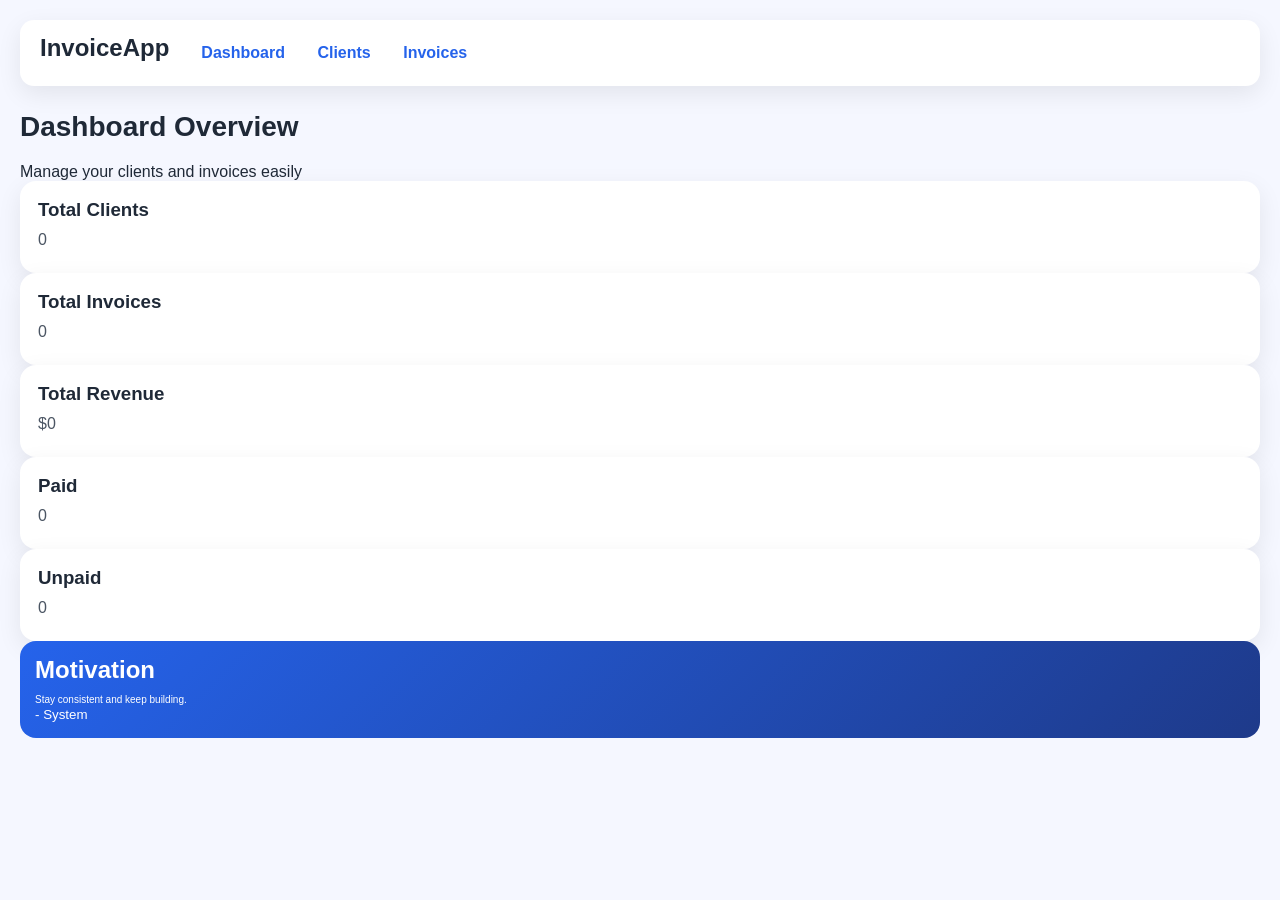
<file: index.html>
<!doctype html>
<html lang="en">
  <head>
    <meta charset="UTF-8" />
    <meta name="viewport" content="width=device-width, initial-scale=1.0" />
    <title>Dashboard - Invoice App</title>

    <link rel="stylesheet" href="./css/style.css" />
  </head>

  <body>
    <nav>
      <h2>InvoiceApp</h2>

      <div>
        <a href="index.html">Dashboard</a>
        <a href="clients.html">Clients</a>
        <a href="invoices.html">Invoices</a>
      </div>
    </nav>

    <header>
      <h1>Dashboard Overview</h1>
      <p>Manage your clients and invoices easily</p>
    </header>

    <section class="stats">
      <div class="card">
        <h3>Total Clients</h3>
        <p id="totalClients">0</p>
      </div>

      <div class="card">
        <h3>Total Invoices</h3>
        <p id="totalInvoices">0</p>
      </div>

      <div class="card">
        <h3>Total Revenue</h3>
        <p>$<span id="totalRevenue">0</span></p>
      </div>

      <div class="card">
        <h3>Paid</h3>
        <p id="paidCount">0</p>
      </div>

      <div class="card">
        <h3>Unpaid</h3>
        <p id="unpaidCount">0</p>
      </div>
    </section>

    <!-- QUOTE -->
    <section class="quote-card">
      <h2>Motivation</h2>
      <p id="quoteText">Loading...</p>
      <small id="quoteAuthor"></small>
    </section>

    <!-- SCRIPT -->
    <script type="module" src="./js/main.js"></script>
  </body>
</html>
</file>
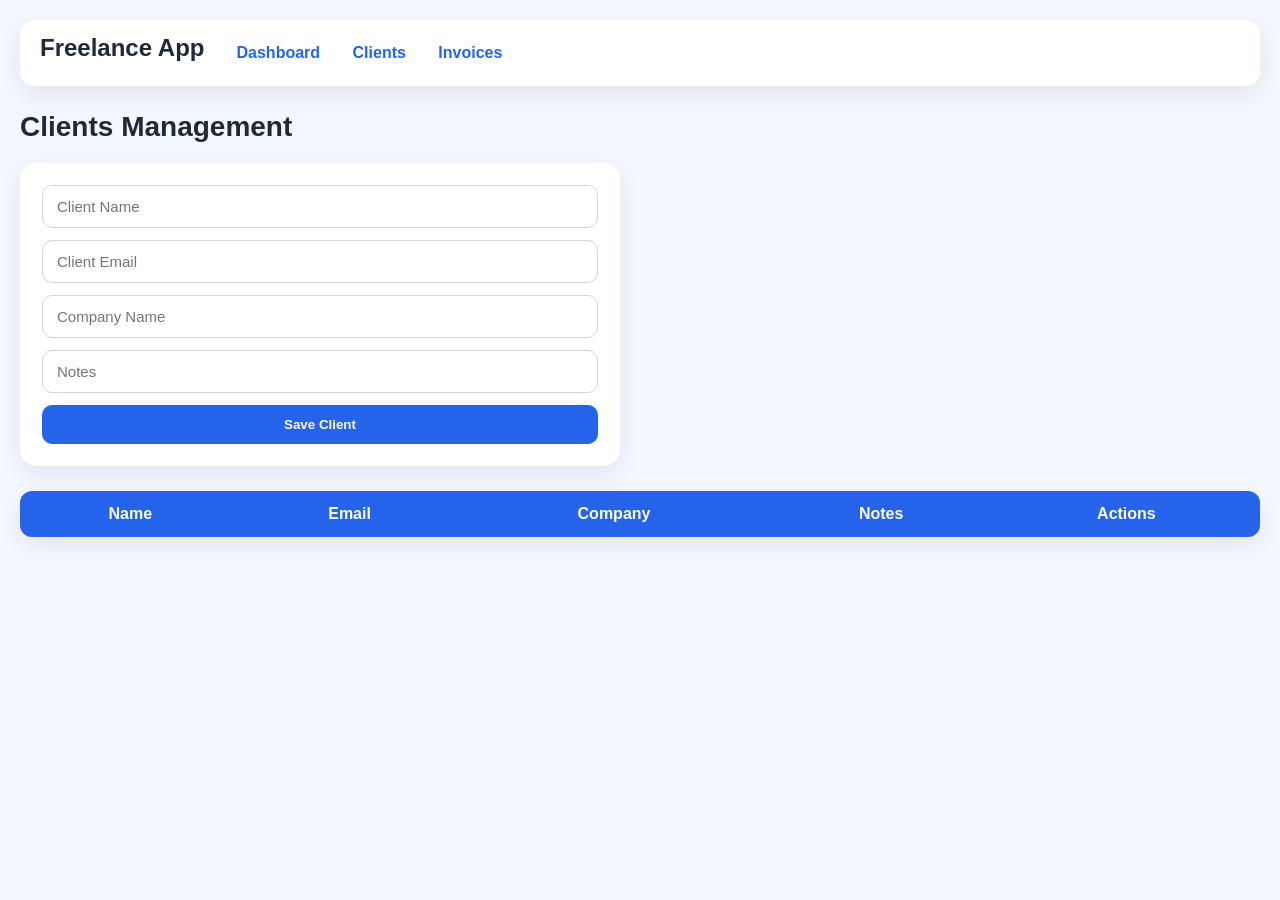
<file: clients.html>
<!doctype html>
<html lang="en">
  <head>
    <meta charset="UTF-8" />

    <meta name="viewport" content="width=device-width, initial-scale=1.0" />

    <title>Clients Management</title>

    <link rel="stylesheet" href="./css/style.css" />
  </head>

  <body>
    <nav class="navbar">
      <h2>Freelance App</h2>

      <div class="nav-links">
        <a href="index.html">Dashboard</a>
        <a href="clients.html">Clients</a>
        <a href="invoices.html">Invoices</a>
      </div>
    </nav>

    <main class="container">
      <h1>Clients Management</h1>

      <form id="clientForm" class="client-form">
        <input type="text" id="name" placeholder="Client Name" required />

        <input type="email" id="email" placeholder="Client Email" required />

        <input type="text" id="company" placeholder="Company Name" />

        <input type="text" id="notes" placeholder="Notes" />

        <button type="submit">Save Client</button>
      </form>

      <div class="table-container">
        <table>
          <thead>
            <tr>
              <th>Name</th>

              <th>Email</th>

              <th>Company</th>

              <th>Notes</th>

              <th>Actions</th>
            </tr>
          </thead>

          <tbody id="clientsTable"></tbody>
        </table>
      </div>
    </main>

    <script type="module" src="./js/clients.js"></script>
  </body>
</html>
</file>
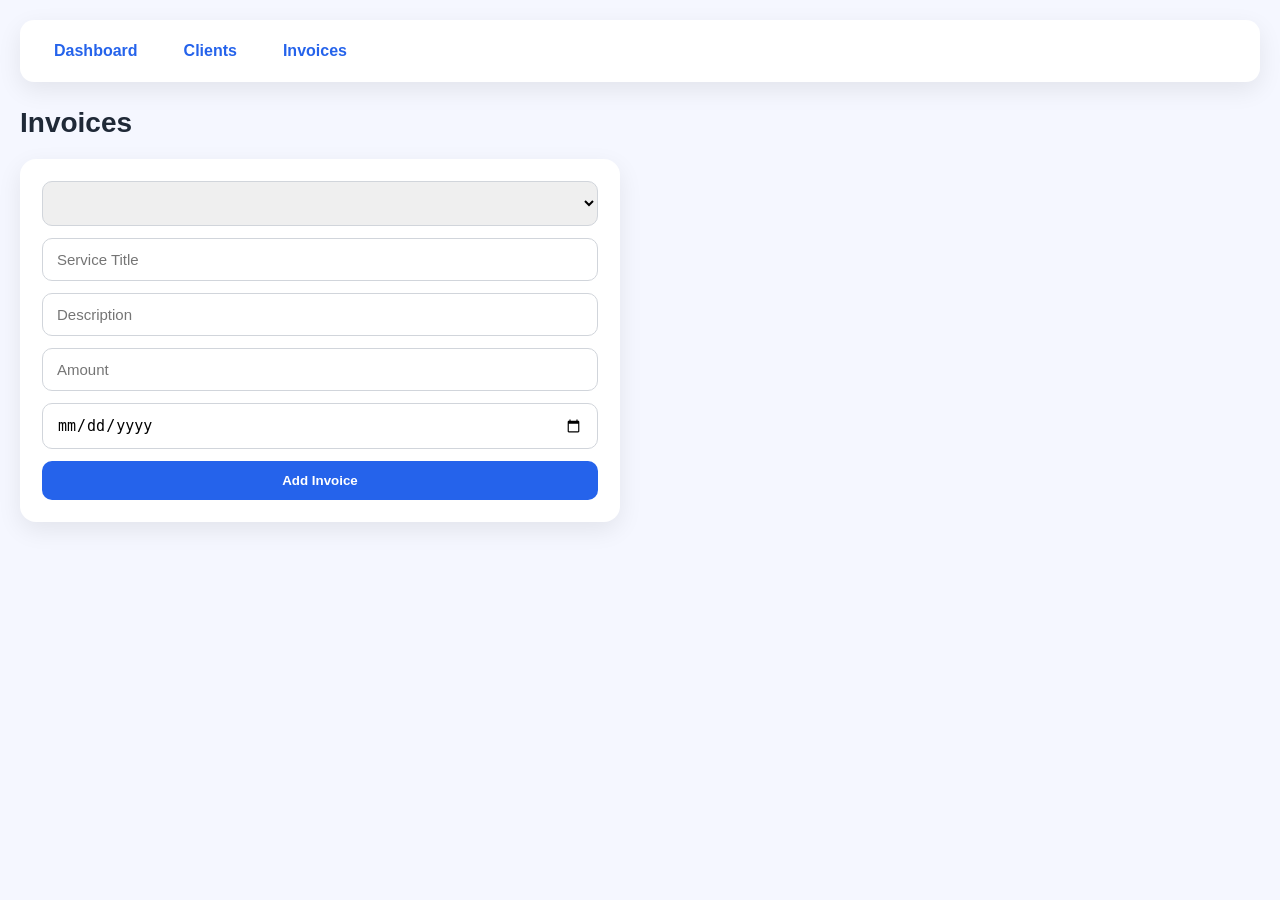
<file: invoices.html>
<!doctype html>
<html lang="en">
  <head>
    <meta charset="UTF-8" />
    <title>Invoices</title>
    <link rel="stylesheet" href="./css/style.css" />
  </head>
  <body>
    <nav>
      <a href="index.html">Dashboard</a>
      <a href="clients.html">Clients</a>
      <a href="invoices.html">Invoices</a>
    </nav>

    <h1>Invoices</h1>

    <form id="invoiceForm">
      <select id="clientSelect"></select>
      <input type="text" id="service" placeholder="Service Title" required />
      <input type="text" id="description" placeholder="Description" />
      <input type="number" id="amount" placeholder="Amount" required />
      <input type="date" id="date" required />
      <button type="submit">Add Invoice</button>
    </form>

    <div id="invoiceList"></div>

    <script type="module" src="./js/invoices.js"></script>
  </body>
</html>
</file>
<file: css/style.css>
* {
  margin: 0;
  padding: 0;
  box-sizing: border-box;
}

body {
  font-family: "Segoe UI", Arial, sans-serif;
  background: #f5f7ff;
  color: #1f2937;
  padding: 20px;
}

nav {
  background: #ffffff;
  padding: 14px 20px;

  border-radius: 14px;

  display: flex;
  gap: 18px;
  align-items: center;

  box-shadow: 0 8px 25px rgba(0, 0, 0, 0.08);
  margin-bottom: 25px;
}

nav a {
  text-decoration: none;
  color: #2563eb;
  font-weight: 600;

  padding: 8px 14px;
  border-radius: 10px;

  transition: 0.3s;
}

nav a:hover {
  background: #2563eb;
  color: white;
}

h1 {
  font-size: 28px;
  margin-bottom: 20px;
}

h2 {
  margin-bottom: 10px;
}

h3 {
  margin-bottom: 10px;
}

form {
  background: #ffffff;
  padding: 22px;
  border-radius: 16px;

  max-width: 600px;

  display: flex;
  flex-direction: column;
  gap: 12px;

  box-shadow: 0 8px 25px rgba(0, 0, 0, 0.08);
  margin-bottom: 25px;
}

input,
textarea,
select {
  padding: 12px 14px;
  border-radius: 10px;

  border: 1px solid #d1d5db;

  font-size: 15px;

  transition: 0.3s;
  outline: none;
}

input:focus,
textarea:focus,
select:focus {
  border-color: #2563eb;
  box-shadow: 0 0 0 3px rgba(37, 99, 235, 0.15);
}
textarea {
  resize: vertical;
  min-height: 100px;
}
button {
  padding: 12px 14px;

  background: #2563eb;
  color: white;

  border: none;
  border-radius: 10px;

  font-weight: 600;

  cursor: pointer;
  transition: 0.3s;
}

button:hover {
  background: #1d4ed8;
  transform: translateY(-2px);
}

.card {
  background: #ffffff;
  padding: 18px;

  border-radius: 16px;

  box-shadow: 0 8px 25px rgba(0, 0, 0, 0.08);

  transition: 0.3s;
}

.card:hover {
  transform: translateY(-5px);
}

.card p {
  margin-bottom: 6px;
  color: #4b5563;
}

.dashboard {
  display: grid;
  grid-template-columns: repeat(auto-fit, minmax(220px, 1fr));
  gap: 25px;
}

.dashboard .card {
  text-align: center;
}

.dashboard .card p {
  font-size: 20px;
  font-weight: 200;
  color: #2563eb;
}

.quote-card {
  background: linear-gradient(135deg, #2563eb, #1e3a8a);
  color: white;
  padding: 15px;
  border-radius: 16px;
}

.quote-card p {
  color: white !important;
  font-size: 10px;
}

#clientsList,
#invoiceList {
  display: grid;
  grid-template-columns: repeat(auto-fit, minmax(250px, 1fr));
  gap: 20px;
}

.paid {
  color: #16a34a;
  font-weight: 700;
}

.unpaid {
  color: #dc2626;
  font-weight: 700;
}

table {
  width: 100%;
  border-collapse: collapse;

  background: white;
  border-radius: 12px;
  overflow: hidden;

  box-shadow: 0 8px 25px rgba(0, 0, 0, 0.08);
}

table th {
  background: #2563eb;
  color: white;
  padding: 14px;
}

table td {
  padding: 14px;
  border-bottom: 1px solid #eee;
}

@media (max-width: 768px) {
  body {
    padding: 10px;
  }

  nav {
    flex-direction: column;
    align-items: flex-start;
  }

  form {
    width: 100%;
  }

  .dashboard {
    grid-template-columns: 1fr;
  }
}
</file>
